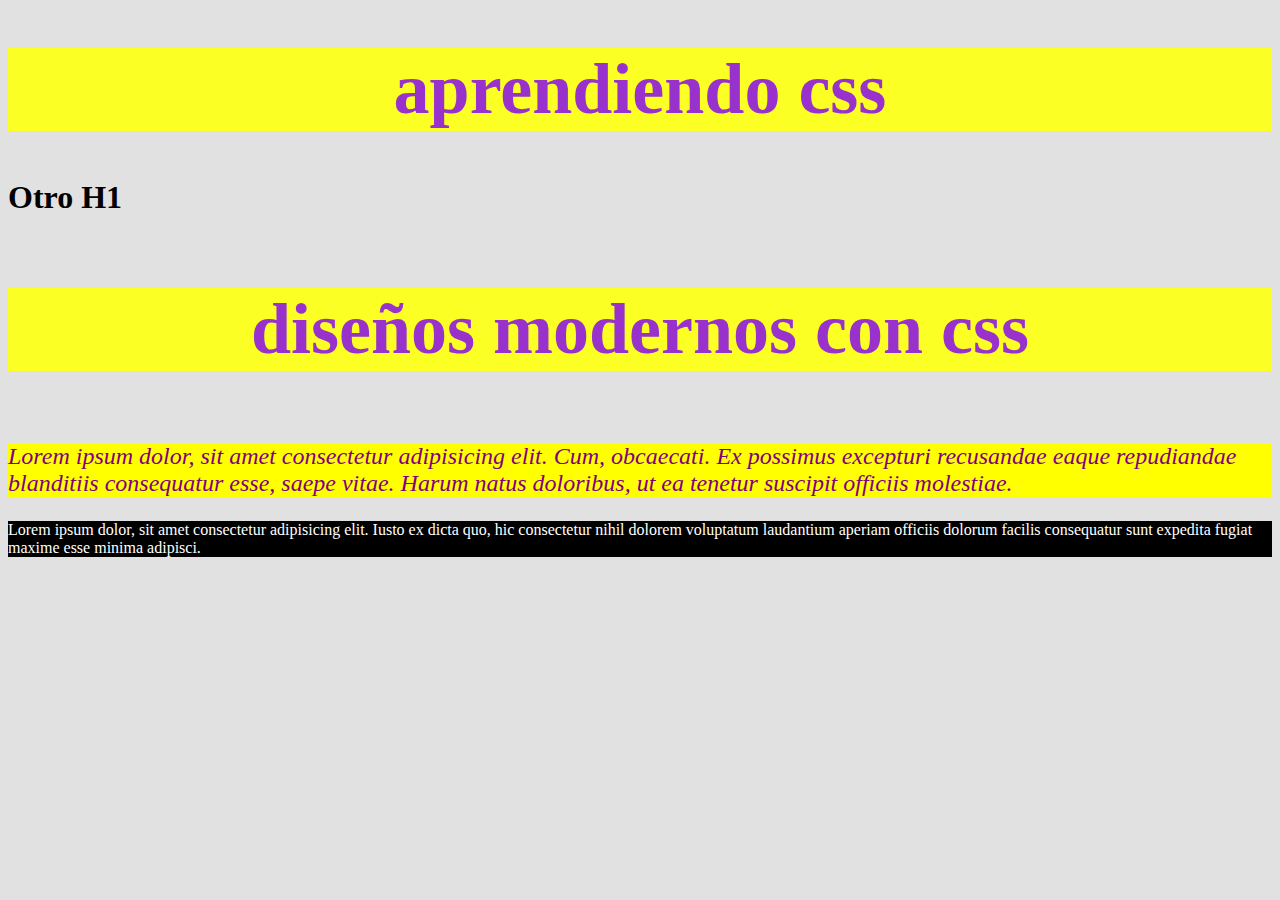
<file: 6_CSS-intro/index.html>
<!DOCTYPE html>
<html lang="es">
    <head>
        <meta charset="UTF-8">

        <link rel="stylesheet" href="assets/css/styles.css">
        <title>Aprendiendo CSS</title>
    </head>
    <body>
        <h1 class="Encabezado"> Aprendiendo CSS</h1>
        <h1>Otro H1</h1>
        <h3 class="Encabezado">Diseños modernos con CSS</h3>
        <!--Forma poco usada de agregar estilos y colores-->
        <p class="texto" id="texto" style="color: purple; background-color: yellow;">
            Lorem ipsum dolor, sit amet consectetur adipisicing elit. Cum, obcaecati. Ex possimus excepturi recusandae eaque repudiandae blanditiis consequatur esse, saepe vitae. Harum natus doloribus, ut ea tenetur suscipit officiis molestiae.
        </p>
        <p class="texto">Lorem ipsum dolor, sit amet consectetur adipisicing elit. Iusto ex dicta quo, hic consectetur nihil dolorem voluptatum laudantium aperiam officiis dolorum facilis consequatur sunt expedita fugiat maxime esse minima adipisci.</p>
    </body>
</html>
</file>
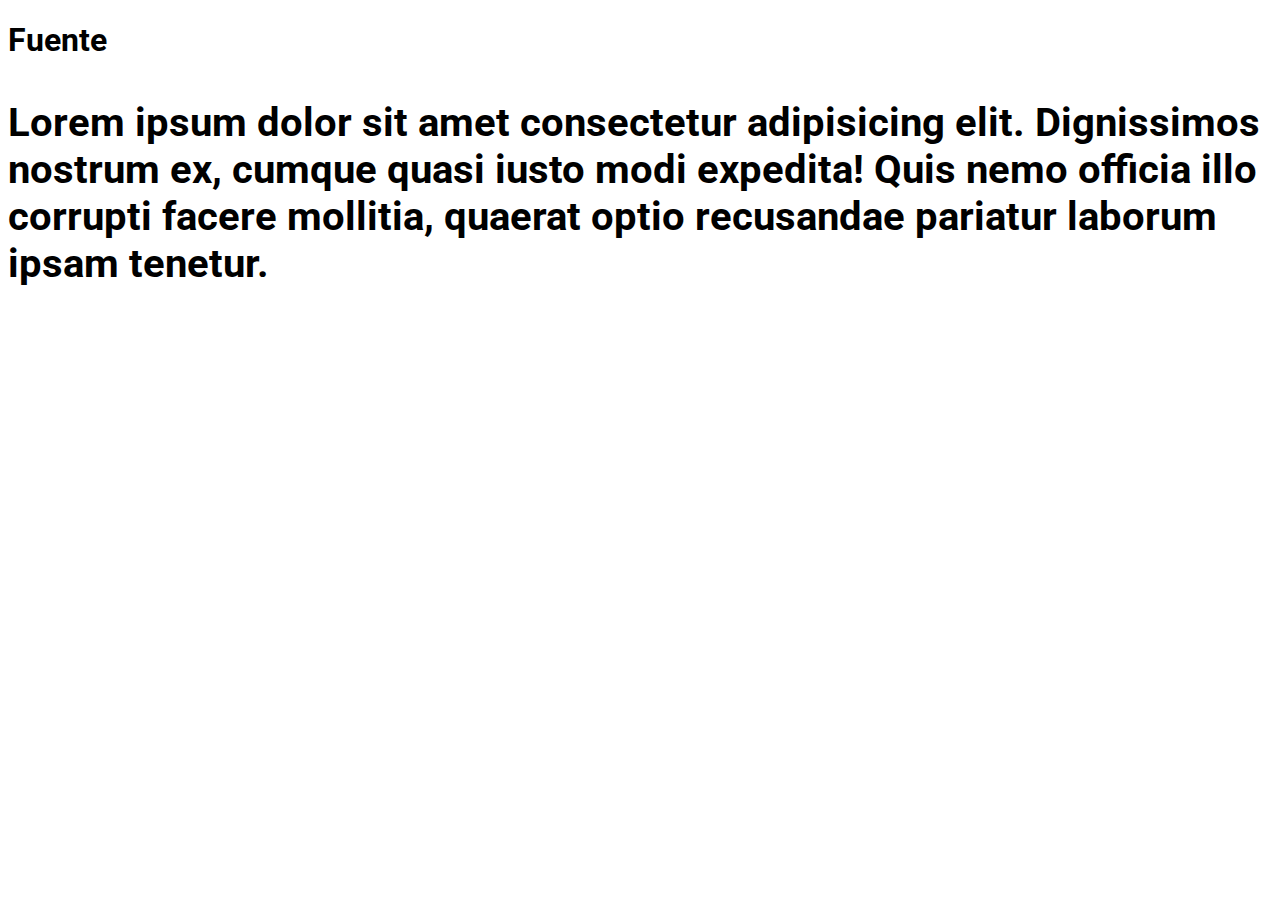
<file: CSS_AVANZADO/index.html>
<!DOCTYPE html>
<html lang="en">
<head>
    <meta charset="UTF-8">
    <meta http-equiv="X-UA-Compatible" content="IE=edge">
    <meta name="viewport" content="width=device-width, initial-scale=1.0">
    <link rel="stylesheet" href="assets/css/styles.css">

    <!---->
    <!-- <link rel="preconnect" href="https://fonts.googleapis.com">
    <link rel="preconnect" href="https://fonts.gstatic.com" crossorigin>
    <link href="https://fonts.googleapis.com/css2?family=Roboto:wght@300&display=swap" rel="stylesheet"> -->
    
    <title>CSS Avanzado</title>
</head>
<body>
    <h1>Fuente</h1>
    <p>Lorem ipsum dolor sit amet consectetur adipisicing elit. Dignissimos nostrum ex, cumque quasi iusto modi expedita! Quis nemo officia illo corrupti facere mollitia, quaerat optio recusandae pariatur laborum ipsam tenetur.</p>
</body>
</html>
</file>
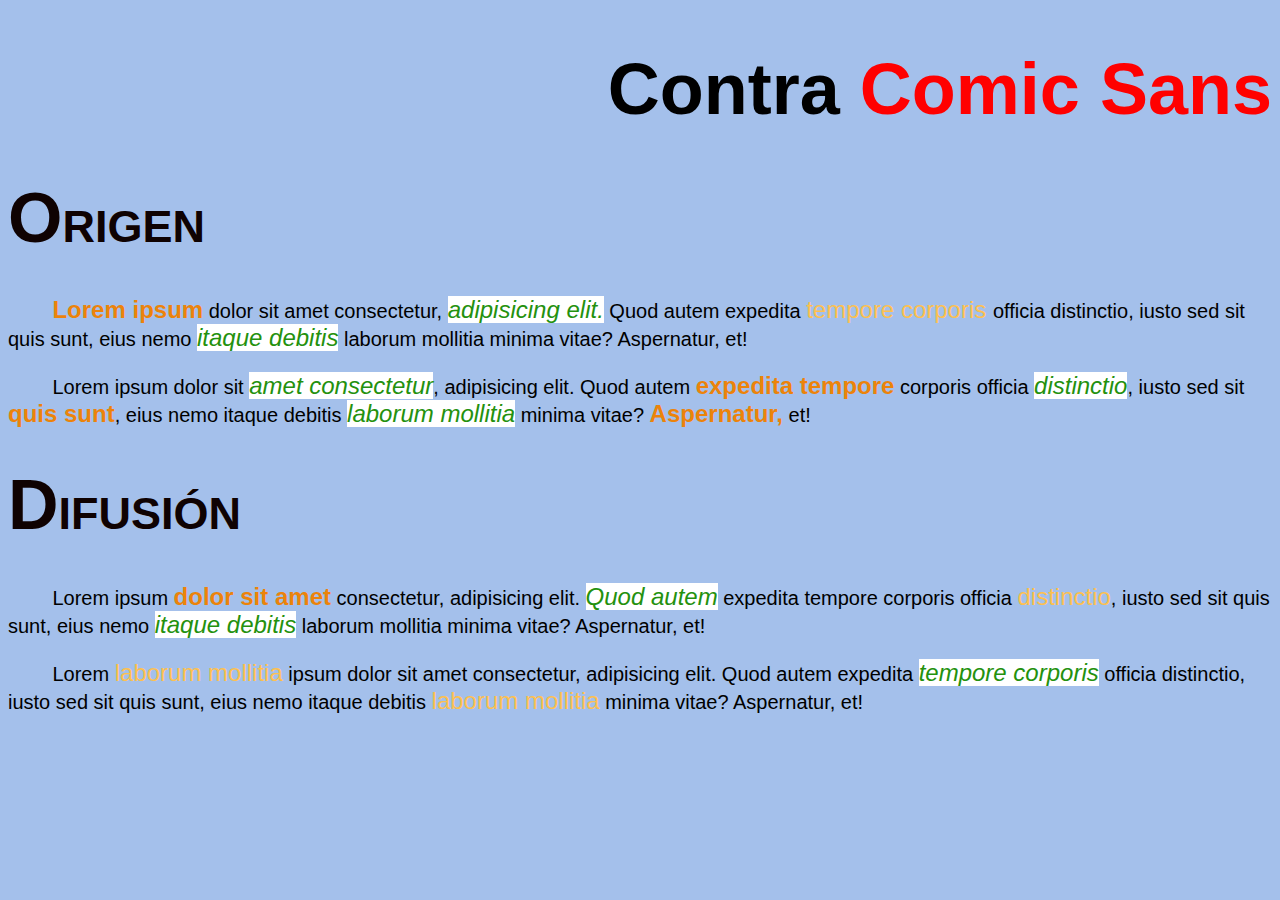
<file: 6_CSS-intro/Ejercicio2.html>
<!DOCTYPE html>
<html lang="es">
    <head>
        <meta charset="UTF-8">

        <link rel="stylesheet" href="assets/css/styles2.css">
        <title>Oscar Sosa Garcia</title>
    </head>
    <body>
        <h1 class="Encabezado">Contra <span style="color:red; font-family: Comic Sans MS, cursive, sans-serif;">Comic Sans</span> </h1>
        
        <h2 class="Encabezado2"><span style="font-size: 70px;">O</span>RIGEN</h2>
        
        <p class=normal> &nbsp;&nbsp;&nbsp;&nbsp;&nbsp;&nbsp;&nbsp;&nbsp;<span class="Negritas">Lorem ipsum</span> dolor sit amet consectetur, <span class="relleno">adipisicing elit.</span> Quod autem expedita <span class="color">tempore corporis </span> officia distinctio, iusto sed sit quis sunt, eius nemo <span class="relleno">itaque debitis</span> laborum mollitia minima vitae? Aspernatur, et!</p>
        
        <p class=normal>&nbsp;&nbsp;&nbsp;&nbsp;&nbsp;&nbsp;&nbsp;&nbsp;Lorem ipsum dolor sit <span class="relleno">amet consectetur</span>, adipisicing elit. Quod autem <span class="Negritas">expedita tempore</span> corporis officia <span class="relleno">distinctio</span>, iusto sed sit <span class="Negritas">quis sunt</span>, eius nemo itaque debitis <span class="relleno">laborum mollitia</span> minima vitae? <span class="Negritas">Aspernatur,</span> et!</p>
        
        <h2 class="Encabezado2"><span style="font-size: 70px;">D</span>IFUSIÓN</h2>
        
        <p class=normal>&nbsp;&nbsp;&nbsp;&nbsp;&nbsp;&nbsp;&nbsp;&nbsp;Lorem ipsum <span class="Negritas">dolor sit amet</span> consectetur, adipisicing elit. <span class="relleno">Quod autem</span> expedita tempore corporis officia <span class="color">distinctio</span>, iusto sed sit quis sunt, eius nemo <span class="relleno">itaque debitis</span> laborum mollitia minima vitae? Aspernatur, et!</p>
        
        <p class=normal>&nbsp;&nbsp;&nbsp;&nbsp;&nbsp;&nbsp;&nbsp;&nbsp;Lorem <span class="color">laborum mollitia</span> ipsum dolor sit amet consectetur, adipisicing elit. Quod autem expedita <span class="relleno">tempore corporis</span> officia distinctio, iusto sed sit quis sunt, eius nemo itaque debitis <span class="color">laborum mollitia</span> minima vitae? Aspernatur, et!</p>
        
    </body>
</html>
</file>
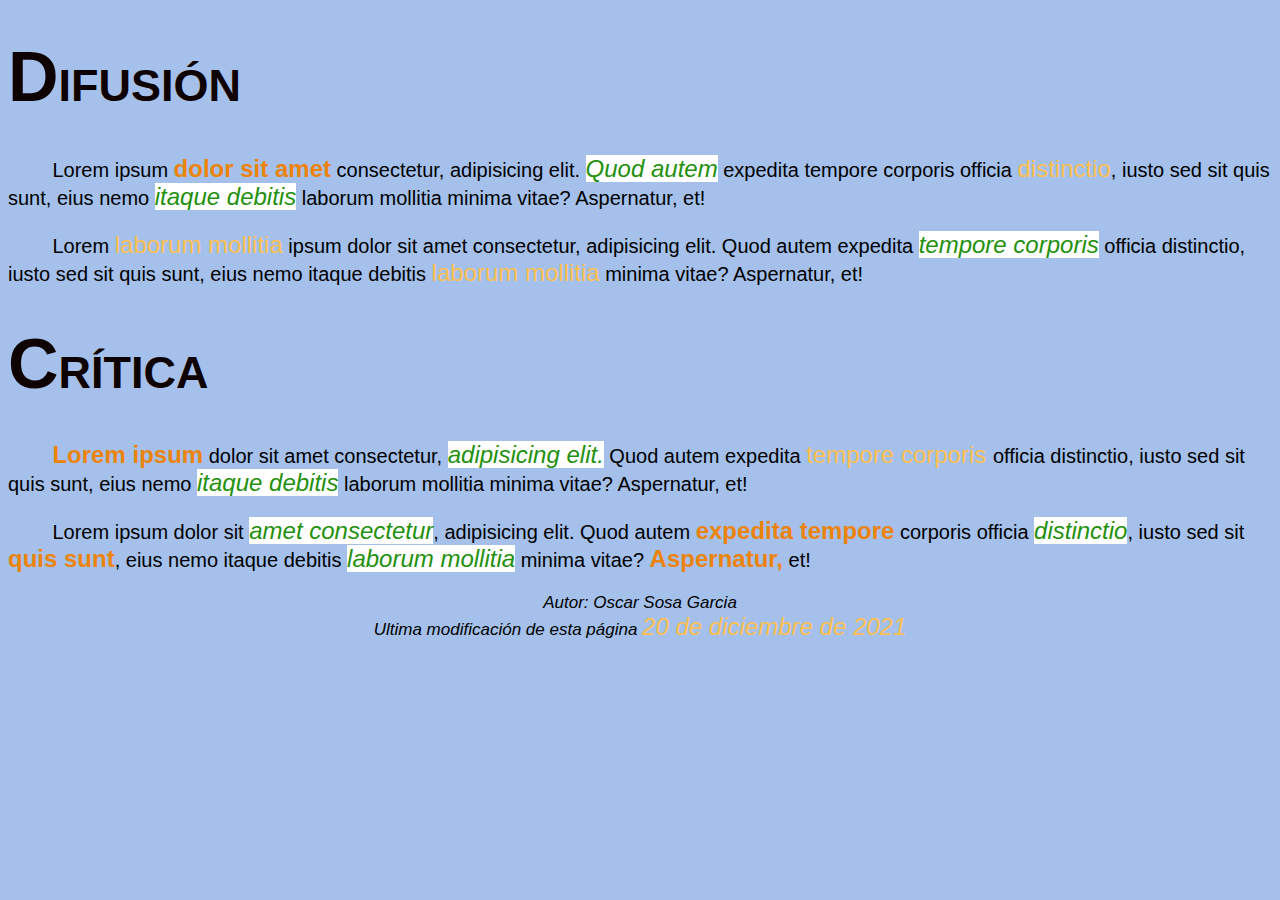
<file: 6_CSS-intro/Ejercicio3.html>
<!DOCTYPE html>
<html lang="es">
    <head>
        <meta charset="UTF-8">

        <link rel="stylesheet" href="assets/css/styles3.css">
        <title>Oscar Sosa Garcia</title>
    </head>
    <body>
        
        <h2 id="Encabezado">
            <span style="font-size: 70px;">D</span>IFUSIÓN
        </h2>
        
        <p id=normal>
            &nbsp;&nbsp;&nbsp;&nbsp;&nbsp;&nbsp;&nbsp;&nbsp;Lorem ipsum <span id="Negritas">dolor sit amet</span> consectetur, adipisicing elit. <span id="relleno">Quod autem</span> expedita tempore corporis officia <span id="color">distinctio</span>, iusto sed sit quis sunt, eius nemo <span id="relleno">itaque debitis</span> laborum mollitia minima vitae? Aspernatur, et!
        </p>
        
        <p id=normal>
            &nbsp;&nbsp;&nbsp;&nbsp;&nbsp;&nbsp;&nbsp;&nbsp;Lorem <span id="color">laborum mollitia</span> ipsum dolor sit amet consectetur, adipisicing elit. Quod autem expedita <span id="relleno">tempore corporis</span> officia distinctio, iusto sed sit quis sunt, eius nemo itaque debitis <span id="color">laborum mollitia</span> minima vitae? Aspernatur, et!
        </p>
        
        <h2 id="Encabezado">
            <span style="font-size: 70px;">C</span>RÍTICA
        </h2>
        
        <p id=normal> 
            &nbsp;&nbsp;&nbsp;&nbsp;&nbsp;&nbsp;&nbsp;&nbsp;<span id="Negritas">Lorem ipsum</span> dolor sit amet consectetur, <span id="relleno">adipisicing elit.</span> Quod autem expedita <span id="color">tempore corporis </span> officia distinctio, iusto sed sit quis sunt, eius nemo <span id="relleno">itaque debitis</span> laborum mollitia minima vitae? Aspernatur, et!
        </p>
        
        <p id=normal>
            &nbsp;&nbsp;&nbsp;&nbsp;&nbsp;&nbsp;&nbsp;&nbsp;Lorem ipsum dolor sit <span id="relleno">amet consectetur</span>, adipisicing elit. Quod autem <span id="Negritas">expedita tempore</span> corporis officia <span id="relleno">distinctio</span>, iusto sed sit <span id="Negritas">quis sunt</span>, eius nemo itaque debitis <span id="relleno">laborum mollitia</span> minima vitae? <span id="Negritas">Aspernatur,</span> et!
        </p>

        <p id=piepagina>
            Autor: Oscar Sosa Garcia<br />
            Ultima modificación de esta página <span id="color">20 de diciembre de 2021</span>
        </p>
    </body>
</html>
</file>
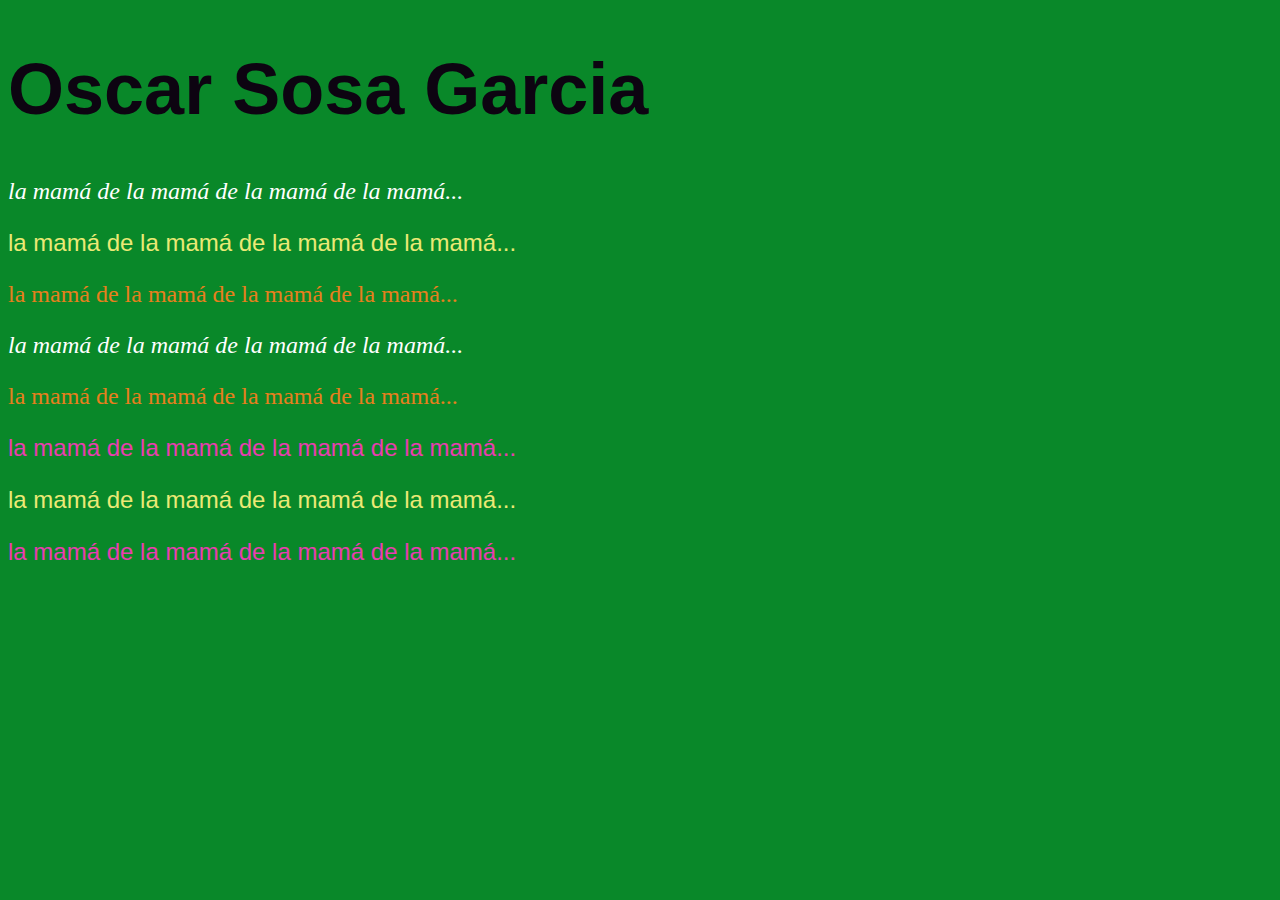
<file: 6_CSS-intro/Ejercicio_CSS.html>
<!DOCTYPE html>
<html lang="es">
    <head>
        <meta charset="UTF-8">

        <link rel="stylesheet" href="assets/css/styles1.css">
        <title>Oscar Sosa Garcia</title>
    </head>
    <body>
        <h1 class="Encabezado">Oscar Sosa Garcia</h1>
        
        <p class=cursiva>la mamá de la mamá de la mamá de la mamá...</p>
        <p class=ama>la mamá de la mamá de la mamá de la mamá...</p>
        <p class=naranja>la mamá de la mamá de la mamá de la mamá...</p>
        <p class=cursiva>la mamá de la mamá de la mamá de la mamá...</p>
        <p class=naranja>la mamá de la mamá de la mamá de la mamá...</p>
        <p class=rosa>la mamá de la mamá de la mamá de la mamá...</p>
        <p class=ama>la mamá de la mamá de la mamá de la mamá...</p>
        <p class=rosa>la mamá de la mamá de la mamá de la mamá...</p>
    </body>
</html>
</file>
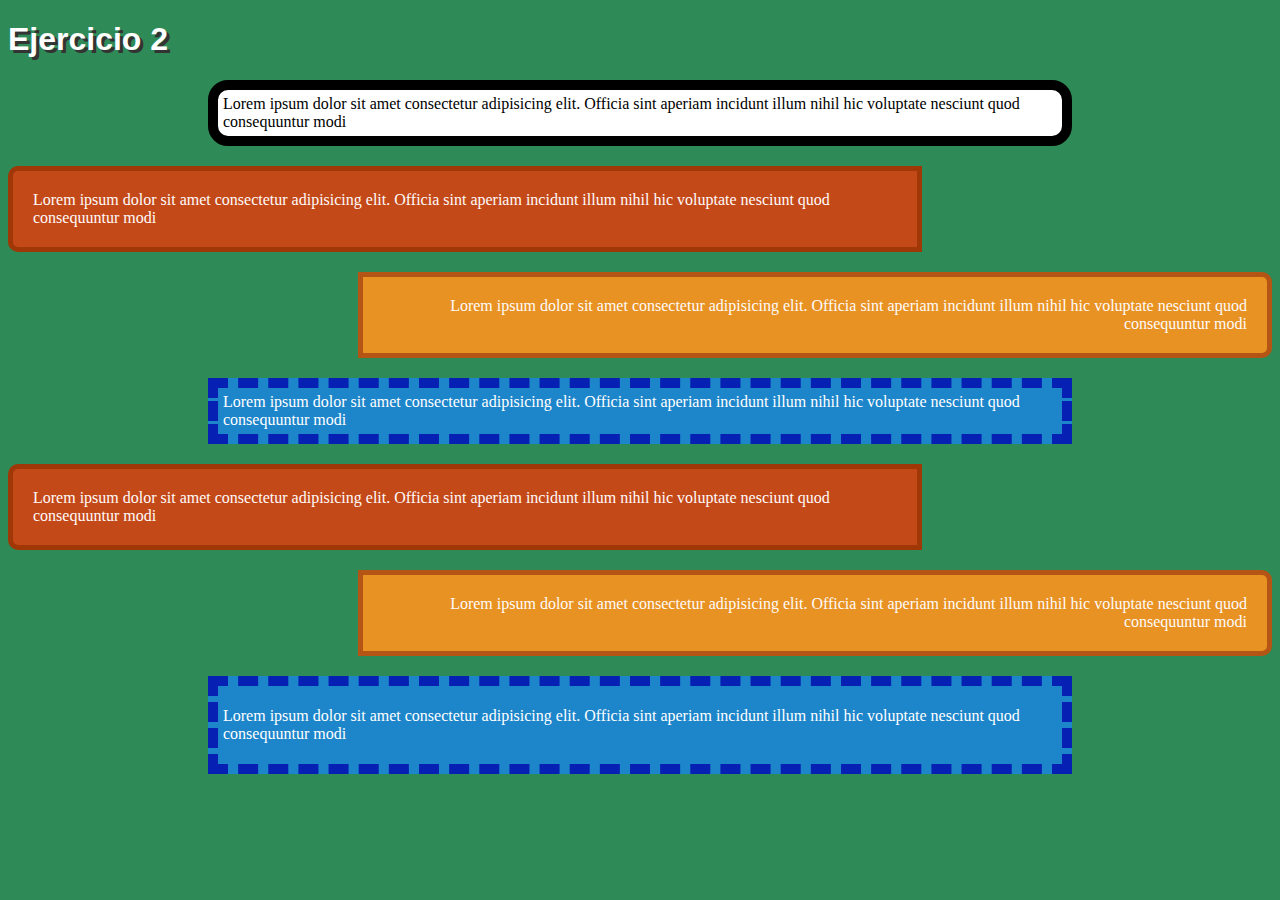
<file: CAJA/Ejercicio2.html>
<!DOCTYPE html>
<html lang="es">
    <head>
        <meta charset="UTF-8">
        <link rel="stylesheet" href="assets/css/ejercicio2.css"
        type="text/css">
        <title>Modelo Caja</title>
    </head>
    <body>
        <h1 class="title">Ejercicio 2</h1>
        <p class="caja centro">
            Lorem ipsum dolor sit amet consectetur adipisicing elit. Officia sint aperiam incidunt illum nihil hic voluptate nesciunt quod consequuntur modi
        </p>
        <p class="caja der">
            Lorem ipsum dolor sit amet consectetur adipisicing elit. Officia sint aperiam incidunt illum nihil hic voluptate nesciunt quod consequuntur modi
        </p>
        <p class="caja izq">
            Lorem ipsum dolor sit amet consectetur adipisicing elit. Officia sint aperiam incidunt illum nihil hic voluptate nesciunt quod consequuntur modi
        </p>
        <p class="caja azul">
            Lorem ipsum dolor sit amet consectetur adipisicing elit. Officia sint aperiam incidunt illum nihil hic voluptate nesciunt quod consequuntur modi
        </p>
        <p class="caja der">
            Lorem ipsum dolor sit amet consectetur adipisicing elit. Officia sint aperiam incidunt illum nihil hic voluptate nesciunt quod consequuntur modi
        </p>
        <div class="caja izq">
            Lorem ipsum dolor sit amet consectetur adipisicing elit. Officia sint aperiam incidunt illum nihil hic voluptate nesciunt quod consequuntur modi
        </div>
        <div class="caja azul">
            <p>Lorem ipsum dolor sit amet consectetur adipisicing elit. Officia sint aperiam incidunt illum nihil hic voluptate nesciunt quod consequuntur modi</p>
        </div>
    </body>
</html>
</file>
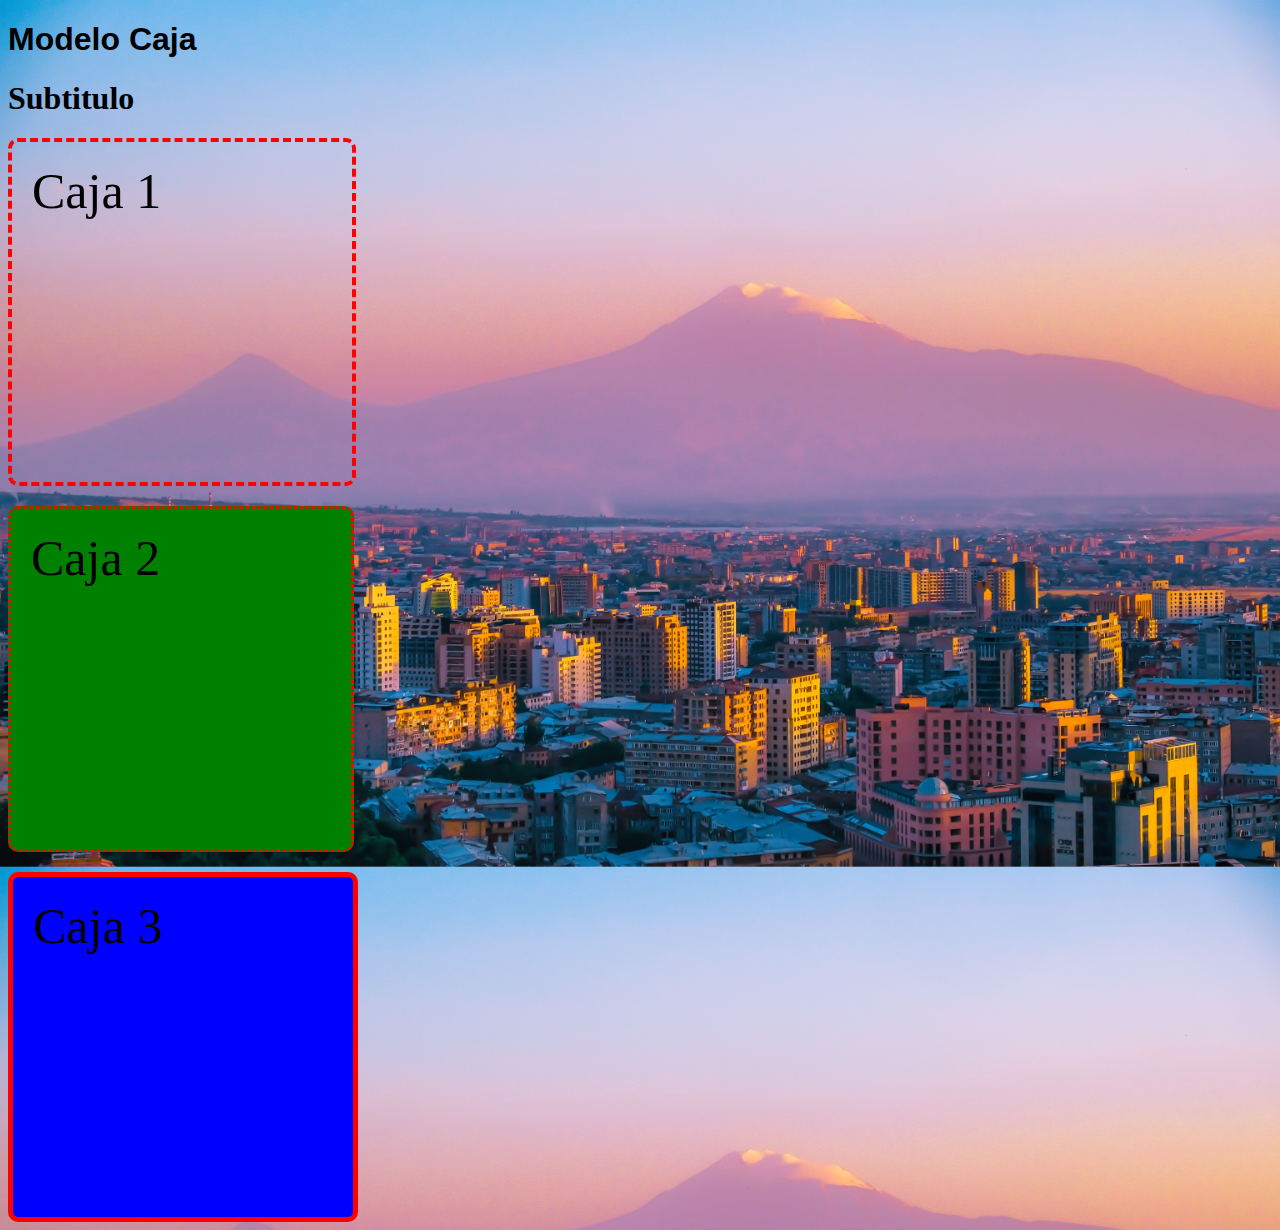
<file: CAJA/Modelo-Caja.html>
<!DOCTYPE html>
<html lang="es">
    <head>
        <meta charset="UTF-8">
        <link rel="stylesheet" href="assets/css/modelo-caja.css"
        type="text/css">
        <title>Modelo Caja</title>
    </head>
    <body>
        <h1 class="title">Modelo Caja</h1>
        <h1 class="subtitle">Subtitulo</h1>
        <div class="caja rojo">
            Caja 1
        </div>
        <div class="caja verde">
            Caja 2
        </div>
        <div class="caja azul">
            Caja 3
        </div>
    </body>
</html>
</file>
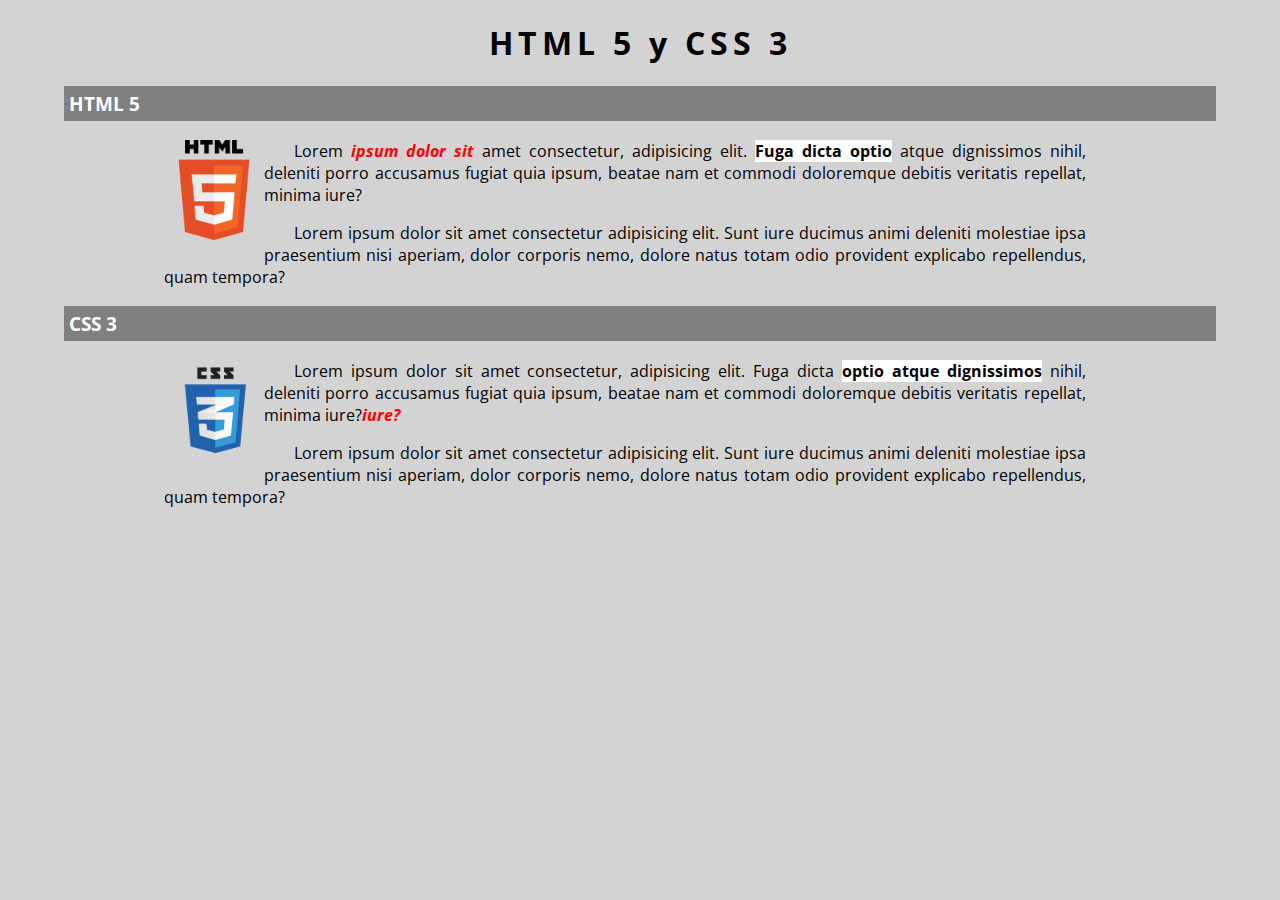
<file: CSS_Repaso/HTML_CSS.html>
<!DOCTYPE html>
<html lang="en">
<head>
    <meta charset="UTF-8">
    <link rel="stylesheet" href="assets/css/ejercicio_style.css">
    <link rel="preconnect" href="https://fonts.googleapis.com">
    <link rel="preconnect" href="https://fonts.gstatic.com" crossorigin>
    <link href="https://fonts.googleapis.com/css2?family=Open+Sans:wght@300;400&display=swap" rel="stylesheet">
    <title>Ejercicio HTML CSS</title>
</head>
<body>
    <!--Crear un menu-->
    <header>
        <h1 class="title">HTML 5 y CSS 3</h1>
    </header>
    <main class="contenido-principal">
        <article>
            <h3 class="encabezado">HTML 5</h2>
            <div class="contenido">  
                <div class="contenido-imagen">
                    <img src="assets/img/html.png" alt="html">
                </div>
                <div class="contenido-texto">
                    <p>
                        Lorem <span class="formato-rojo">ipsum dolor sit</span> amet consectetur, adipisicing elit. <span class="formato-relleno"> Fuga dicta optio</span> atque dignissimos nihil, deleniti porro accusamus fugiat quia ipsum, beatae nam et commodi doloremque debitis veritatis repellat, minima iure?
                    </p>
                    <p>
                        Lorem ipsum dolor sit amet consectetur adipisicing elit. Sunt iure ducimus animi deleniti molestiae ipsa praesentium nisi aperiam, dolor corporis nemo, dolore natus totam odio provident explicabo repellendus, quam tempora?
                    </p>
                </div>
            </div>
        </article>

        <article>
            <h3 class="encabezado">CSS 3</h2>
            <div class="contenido">  
                <div class="contenido-imagen">
                    <img src="assets/img/css.png" alt="css">
                </div>
                <div class="contenido-texto">
                    <p>
                        Lorem ipsum dolor sit amet consectetur, adipisicing elit. Fuga dicta <span class="formato-relleno"> optio atque dignissimos</span> nihil, deleniti porro accusamus fugiat quia ipsum, beatae nam et commodi doloremque debitis veritatis repellat, minima iure?<span class="formato-rojo">iure?</span>
                    </p>
                    <p>
                        Lorem ipsum dolor sit amet consectetur adipisicing elit. Sunt iure ducimus animi deleniti molestiae ipsa praesentium nisi aperiam, dolor corporis nemo, dolore natus totam odio provident explicabo repellendus, quam tempora?
                    </p>
                </div>
            </div>
        </article>
    </main>
</body>
</html>
</file>
<file: 6_CSS-intro/assets/css/styles.css>
/*Comentarios en CSS*/
.Encabezado {

    /*tamaño de fuente
    medidas comunes: px, %, em, rem*/
    font-size: 72px;
    /*Color de fuente*/
    color: darkorchid;
    background-color: #fbff24;
    /*Alinear Texto*/
    text-align: center; 
    text-transform: lowercase;   
}

body{
    background-color: #e1e1e1;
}

/*Especificidad*/
#texto{
    color: blue;
    background-color: red;
    font-size: 24px;
    font-style: italic;
}

.texto{
    color: white;
    background-color: black;
}

p{
    color: white;
    background-color: dimgray;
}
/*Ultimo estilo es el que se queda*/
p{
    color: yellow;
    background-color: teal;
}
</file>
<file: CSS_AVANZADO/assets/css/styles.css>
@import url('https://fonts.googleapis.com/css2?family=Roboto:wght@300;400;500;700&display=swap');

h1{
    font-family: 'Roboto', sans-serif;
}

p{
    font-family: 'Roboto', sans-serif;
    font-size: 40px;
    font-weight: 700;
}
</file>
<file: 6_CSS-intro/assets/css/styles2.css>
.Encabezado {

    /*tamaño de fuente
    medidas comunes: px, %, em, rem*/
    font-size: 72px;
    /*Color de fuente*/
    color: rgb(0, 0, 0);
    /*Alinear Texto*/
    text-align: right; 
    font-family: Arial, Helvetica, sans-serif;   
}

.Encabezado2 {

    /*tamaño de fuente
    medidas comunes: px, %, em, rem*/
    font-size: 45px;
    /*Color de fuente*/
    color: rgb(15, 2, 2);
    /*Alinear Texto*/
    text-align: left; 
    font-family: RooneySans-Regular, "Lucida Grande", "Lucida Sans Unicode", "Trebuchet MS", sans-serif;;
}

body{
    background-color: #a4c0eb;
}

.normal{
    color: #000;
    font-size: 20px;
    font-family: Arial, Helvetica, sans-serif;
}

.Negritas{
    color: rgb(236, 131, 10);
    font-size: 24px;
    font-weight: bold;
}

.color{
    color: rgb(253, 192, 80);
    font-size: 24px;
}

.relleno{
    color: rgb(36, 145, 14);
    font-size: 24px;
    font-style: oblique;
    background-color: white;
}
</file>
<file: 6_CSS-intro/assets/css/styles3.css>
#Encabezado {

    /*tamaño de fuente
    medidas comunes: px, %, em, rem*/
    font-size: 45px;
    /*Color de fuente*/
    color: rgb(15, 2, 2);
    /*Alinear Texto*/
    text-align: left; 
    font-family: RooneySans-Regular, "Lucida Grande", "Lucida Sans Unicode", "Trebuchet MS", sans-serif;;
}

body{
    background-color: #a4c0eb;
}

#normal{
    color: #000;
    font-size: 20px;
    font-family: Arial, Helvetica, sans-serif;
}

#Negritas{
    color: rgb(236, 131, 10);
    font-size: 24px;
    font-weight: bold;
}

#color{
    color: rgb(253, 192, 80);
    font-size: 24px;
}

#relleno{
    color: rgb(36, 145, 14);
    font-size: 24px;
    font-style: oblique;
    background-color: white;
}   

#piepagina{
    color: #000;
    font-size: 17px;
    font-family: Arial, Helvetica, sans-serif;
    font-style: oblique;
    text-align: center;
}
</file>
<file: 6_CSS-intro/assets/css/styles1.css>
.Encabezado {

    /*tamaño de fuente
    medidas comunes: px, %, em, rem*/
    font-size: 72px;
    /*Color de fuente*/
    color: rgb(13, 4, 17);
    /*Alinear Texto*/
    text-align: left; 
    font-family: Arial, Helvetica, sans-serif;
}

body{
    background-color: #098829;
}

/*Especificidad*/
.cursiva{
    color: white;
    font-size: 24px;
    font-style: italic;
}

.ama{
    color: rgb(235, 233, 117);
    font-size: 24px;
    font-family: Arial;
}

.naranja{
    color: rgb(231, 127, 29);
    font-size: 24px;
    font-family: Consolas;
}

.rosa{
    color: rgb(233, 62, 176);
    font-size: 24px;
    font-family: "Comic Sans MS", cursive, sans-serif;
}
</file>
<file: CAJA/assets/css/ejercicio2.css>
body{
    background-color: seagreen;
}
.title{
    font-family: Verdana, Geneva, Tahoma, sans-serif;
    color: rgb(255, 255, 255);
    text-shadow: 0.1em 0.1em #333;
    /*Sombras en letra
      text-shadow: 0.1em 0.1em 0.05em #333}
      text-shadow: 0.1em 0.1em 0.2em black}
      color: white; text-shadow: black 0.1em 0.1em 0.2em
      text-shadow: -1px 0 black, 0 1px black, 1px 0 black, 0 -1px black
      h3.b {text-shadow: 0 0 0.2em #F87, 0 0 0.2em #F87}
      h3.c {text-shadow: 0 0 0.2em #87F, 0 0 0.2em #87F, 0 0 0.2em #87F}*/
}

.caja{
    color: snow;
    margin-top: 20px;
    padding: 20px; /*margen interno*/
}

.izq{
    margin-left: 350px;
    text-align: right; 
    background-color: rgb(231, 146, 34);
    border: 5px solid rgb(180, 85, 21);
    border-bottom-right-radius: 10px;
    border-top-right-radius: 10px;
}

.der{
    margin-right: 350px;
    text-align: left; 
    background-color: rgb(196, 73, 24);
    border: 5px solid rgb(160, 55, 7);
    border-bottom-left-radius: 10px;
    border-top-left-radius: 10px;
}

.centro{
    color: black;
    margin-left: 200px;
    margin-right: 200px;
    padding:  5px;
    background-color: rgb(255, 255, 255);
    border: 10px solid rgb(0, 0, 0);
    border-radius: 20px;
}

.azul{
    color: rgb(255, 255, 255);
    margin-left: 200px;
    margin-right: 200px;
    padding:  5px;
    background-color: rgb(29, 133, 202);
    border: 10px dashed rgb(6, 32, 179);
}
</file>
<file: CAJA/assets/css/modelo-caja.css>
body{
    background-image: url("../img/fuji.jpg");
    background-size: 1300px;
}
.title{
    font-family: Verdana, Geneva, Tahoma, sans-serif;
}

.subtitle{
    font-family: Cambria, Cochin, Georgia, Times, 'Times New Roman', serif;
}

.caja{
    width: 300px;
    height: 300px;
    font-size: 50px;
    margin-top: 20px;
    padding: 20px; /*margen interno*/
    border-radius: 10px;
}

.rojo{
    /*background-color: red;*/
    border: 4px dashed red;
}

.verde{
    background-color: green;
    border: 3px dotted red;
}

.azul{
    background-color: blue;
    border: 5px solid red;
}
</file>
<file: CSS_Repaso/assets/css/ejercicio_style.css>
body{
    margin: 0;
    padding: 0;
    background-color: lightgray
}

.title{
    font-family: 'Open Sans', sans-serif;
    text-align: center;
    letter-spacing: 5px;
}

.contenido-principal{
    font-family: 'Open Sans', sans-serif;
    width: 90%;
    margin: 0 auto;
}

.contenido-principal .encabezado{
    background-color: gray;
    color:white;
    padding: 5px 5px;
}

.contenido {
    width: 80%;
    margin: 0 100px;
}

.contenido-principal .contenido-imagen{
    float:left;
}

.contenido-principal .contenido-imagen img{
    width: 100px;
}

.contenido-principal .contenido-texto{
    margin: 0 auto;
}

.contenido-principal .contenido-texto p{
    text-indent: 30px;
    text-align: justify;
}

/* .clearfix{
    float: none;
    clear: both;
} */

.formato-rojo{
    color: red;
    font-style:oblique;
    font-weight: bold;
}

.formato-relleno{
    color: black;
    background-color: white;
    font-weight: bolder;
}
</file>
